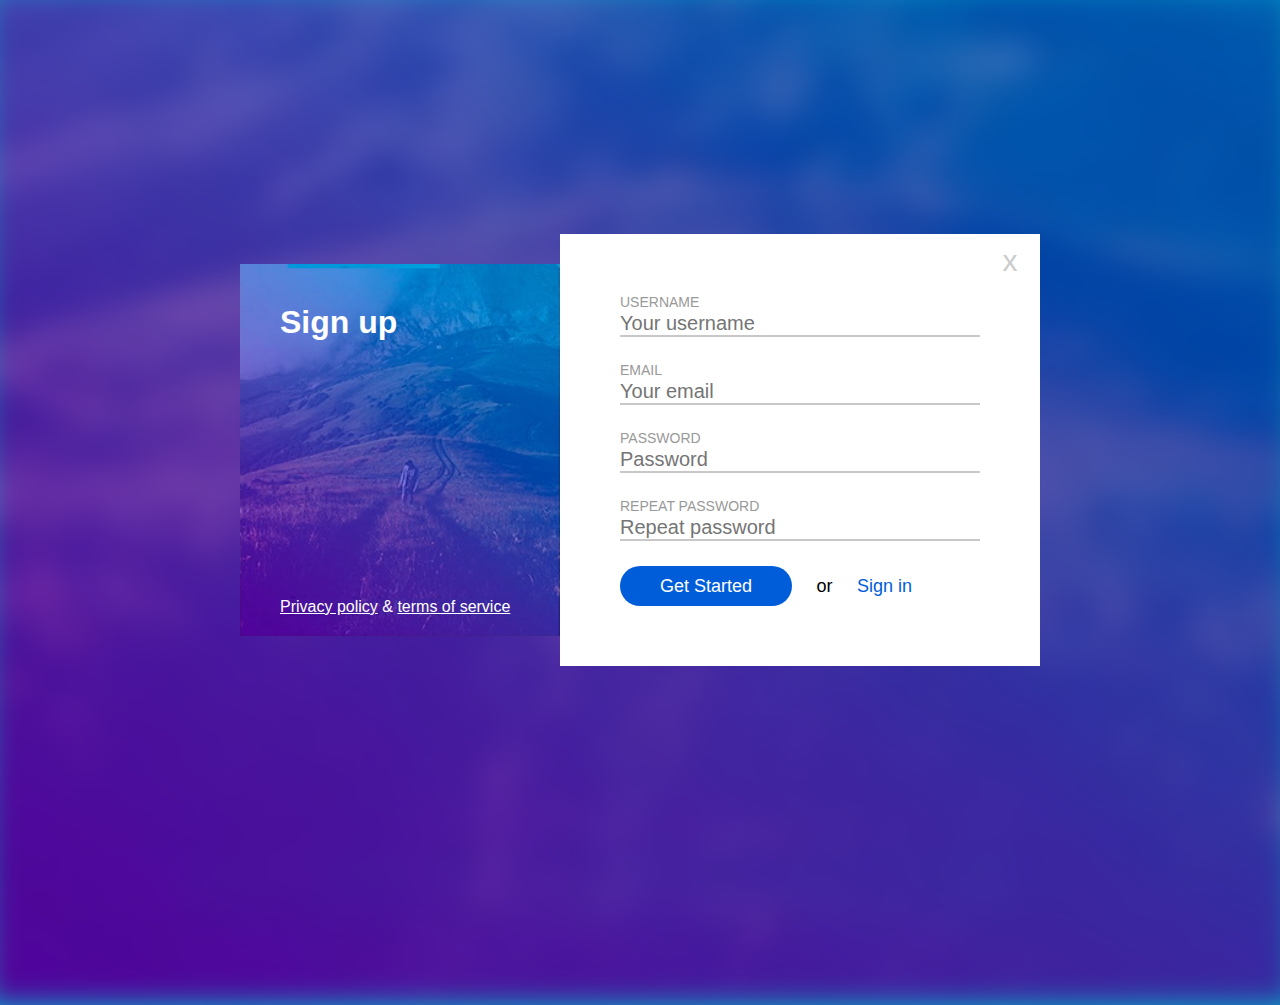
<file: index.html>
<!DOCTYPE html>
<html lang="en">
<head>
    <meta charset="UTF-8">
    <meta name="viewport" content="width=device-width, initial-scale=1.0">
    <title>Sign up</title>
    <link rel="stylesheet" href="./css/reset.css">
    <link rel="stylesheet" href="./css/main.css">
</head>
    <body>
        <div class="background"></div>
        <main class="container"> 
            <div class="left-column">
                <h1 class="main-title">Sign up</h1>
                <footer class="bottom-link">
                    <a href="#" class="link">Privacy policy</a>
                    <span class="symbol">&amp;</span>
                    <a href="#" class="link">terms of service</a>
                </footer>
            </div>
            <div class="right-column">
                <div class="close">x</div>
                <form class="form">
                    <div class="form-row">
                        <label for="username">Username</label>
                        <input id="username" type="text" placeholder="Your username" required>    
                    </div>
                    <div class="form-row">
                        <label for="email">Email</label>
                        <input id="email" type="email" placeholder="Your email" required> 
                    </div>
                    <div class="form-row">
                        <label for="pass">Password</label>
                        <input id="pass" type="password" placeholder="Password" required> 
                    </div>
                    <div class="form-row">
                        <label for="re-pass">Repeat password</label>
                        <input id="re-pass" type="password" placeholder="Repeat password" required> 
                    </div>
                    <div class="form-row">
                        <button class="btn" type="submit">Get started</button>
                        <span class="text">or</span>
                        <a class="link" href="./sign-in/index.html">Sign in</a>
                    </div>
                </form>
            </div>       
        </main>
        
    </body>

</html>
</file>
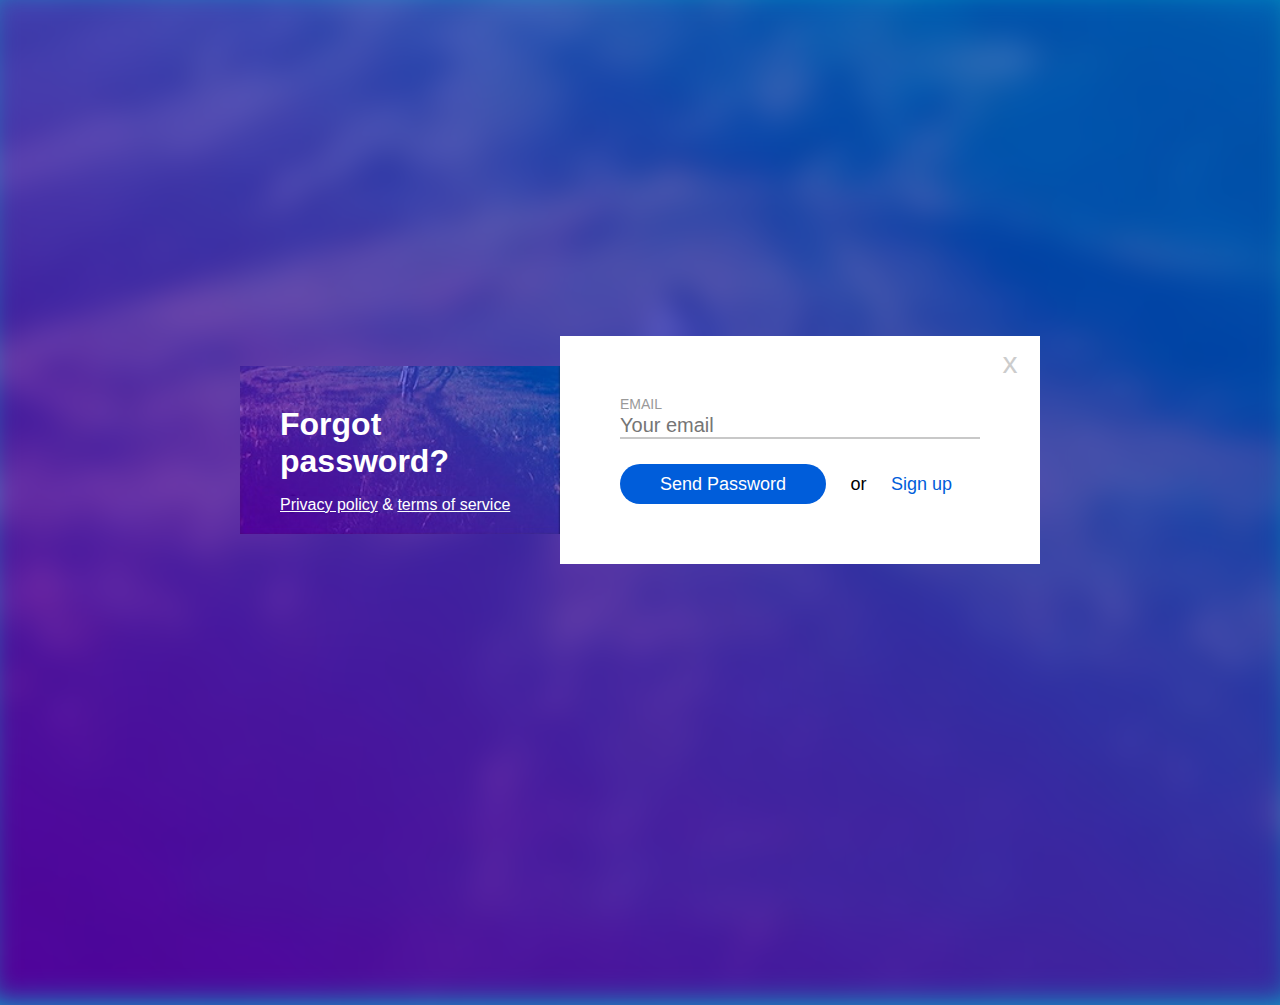
<file: forgot-password/index.html>
<!DOCTYPE html>
<html lang="en">
<head>
    <meta charset="UTF-8">
    <meta name="viewport" content="width=device-width, initial-scale=1.0">
    <title>Forgot password?</title>
    <link rel="stylesheet" href="../css/reset.css">
    <link rel="stylesheet" href="../css/main.css">
</head>
    <body>
        <div class="background"></div>
        <main class="container"> 
            <div class="left-column">
                <h1 class="main-title">Forgot password?</h1>
                <footer class="bottom-link">
                    <a href="#" class="link">Privacy policy</a>
                    <span class="symbol">&amp;</span>
                    <a href="#" class="link">terms of service</a>
                </footer>
            </div>
            <div class="right-column">
                <div class="close">x</div>
                <form class="form">
                    <div class="form-row">
                        <label for="email">Email</label>
                        <input id="email" type="email" placeholder="Your email" required> 
                    </div>
                    <div class="form-row">
                        <button class="btn" type="submit">Send password</button>
                        <span class="text">or</span>
                        <a class="link" href="../index.html">Sign up</a>
                    </div>
                </form>
            </div>       
        </main>
        
    </body>

</html>
</file>
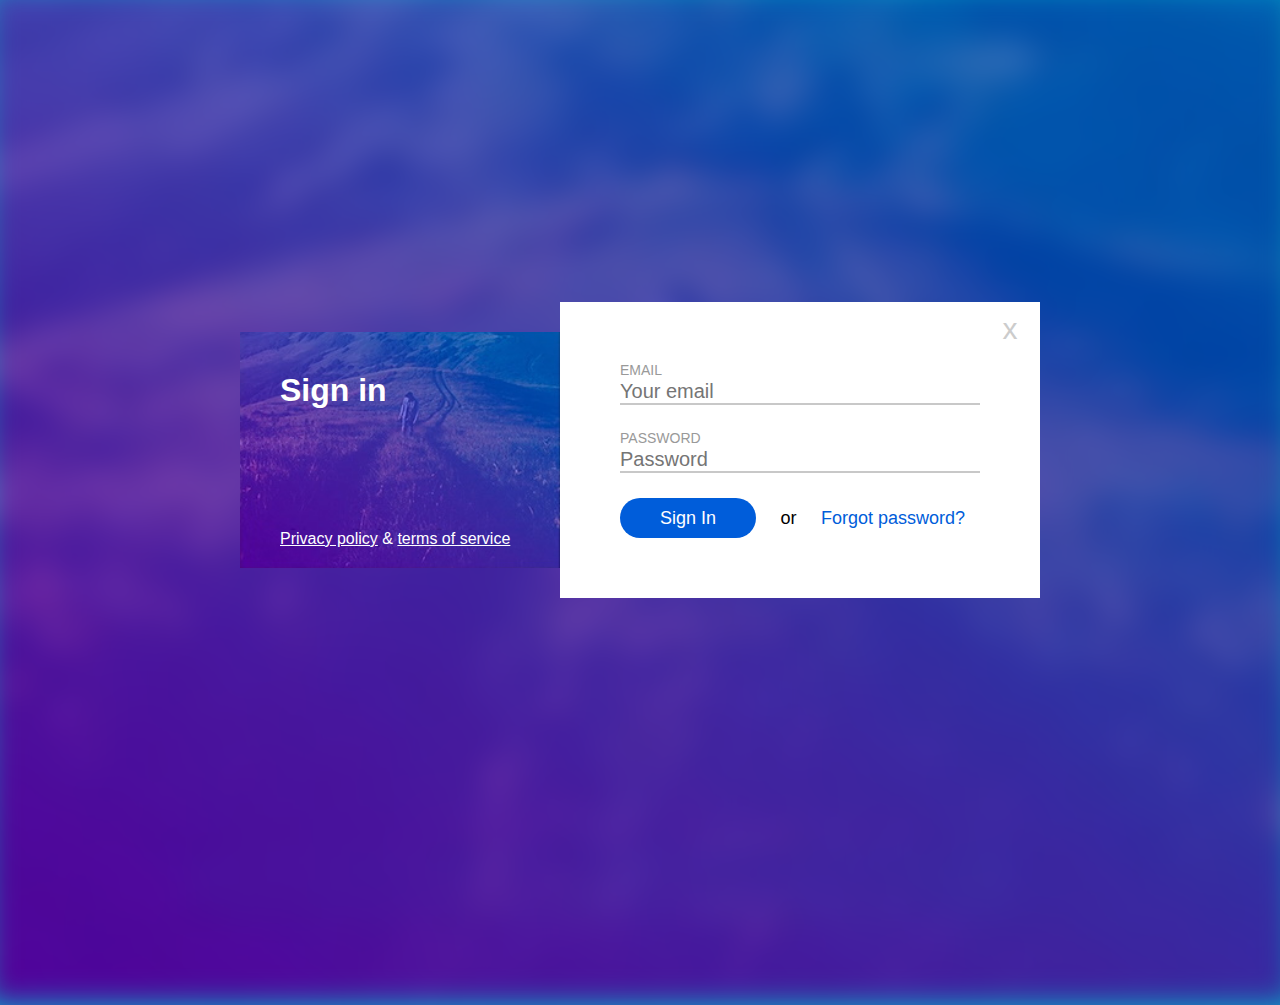
<file: sign-in/index.html>
<!DOCTYPE html>
<html lang="en">
<head>
    <meta charset="UTF-8">
    <meta name="viewport" content="width=device-width, initial-scale=1.0">
    <title>Sign in</title>
    <link rel="stylesheet" href="../css/reset.css">
    <link rel="stylesheet" href="../css/main.css">
</head>
    <body>
        <div class="background"></div>
        <main class="container"> 
            <div class="left-column">
                <h1 class="main-title">Sign in</h1>
                <footer class="bottom-link">
                    <a href="#" class="link">Privacy policy</a>
                    <span class="symbol">&amp;</span>
                    <a href="#" class="link">terms of service</a>
                </footer>
            </div>
            <div class="right-column">
                <div class="close">x</div>
                <form class="form">
                    <div class="form-row">
                        <label for="email">Email</label>
                        <input id="email" type="email" placeholder="Your email" required> 
                    </div>
                    <div class="form-row">
                        <label for="pass">Password</label>
                        <input id="pass" type="password" placeholder="Password" required> 
                    </div>
                    <div class="form-row">
                        <button class="btn" type="submit">Sign in</button>
                        <span class="text">or</span>
                        <a class="link" href="../forgot-password/">Forgot password?</a>
                    </div>
                </form>
            </div>       
        </main>
        
    </body>

</html>
</file>
<file: css/main.css>
body{
    background-color: #06b5d0;
    overflow: hidden;
}
.background{
    display: inline-block;
    width: calc(100% + 30px);
    height: calc(110vh + 30px);
    margin-top: -15px;
    margin-left: -15px;
    background-image: url(../img/foto.jpg);
    background-repeat: no-repeat;
    background-size: cover;
    background-position: center bottom;
    filter: blur(15px);
}

.container{
    display: inline-block;
    width: 800px;
    position: absolute;
    top: 50%;
    left: 50%;
    transform: translate(-50%, -50%);
 }

.left-column{
    display: inline-block;
    width:40%;
    float: left;
    padding: 40px;
    background-color: #116CC4;
    background-image: url(../img/foto.jpg);
    background-repeat: no-repeat;
    background-size: cover;
    background-position: center bottom;
    color: #fff;
    position: absolute;
    top: 30px;
    bottom: 30px;
    
 }

.main-title  {
    display: inline-block;
    width: 100%;

 }


.bottom-link{
     display: inline-block;
     position: absolute;
     bottom: 20px;
     left: 40px;
     right: 40px;

 }

.bottom-link > .link{
    display: inline-block;
    color: #ffffff;
    
 }

.symbol{
    display: inline-block;
 }

.right-column{
    display: inline-block;
    width: 60%;
    float: right;
    padding: 60px;
    background-color: white;
    position: relative;
 }

.close{
    display: inline-block;
    width: 60px;
    height: 60px;
    position: absolute;
    top: 0;
    right: 0;
    text-align: center;
    font-size: 30px;
    line-height: 54px;
    color: #ccc;
 }

.form{
    display: inline-block;
    width: 100%;
 }

.form-row{
    display: inline-block;
    width: 100%;
    margin-bottom: 25px;
 }
 .form-row:last-of-type{
    margin-bottom: 0;
 }
label{
    display: inline-block;
    width: 100%;
    text-transform: uppercase;
    color: #999;
    font-size: 14px;

 }
input{
    display: inline-block;
    width: 100%;
    font-size: 20px;
    border: none;
    border-bottom: 1px solid rgb(200, 200, 200);
    border-width: 2px;

 }
.btn{
    display: inline-block;
    background-color: #005DDA;
    color: #fff;
    padding: 10px;
    padding-left: 40px;
    padding-right: 40px;
    font-size: 18px;
    line-height: 20px;
    border-radius: 20px;
    border: none;
    text-transform: capitalize;
    cursor: pointer;

 }
 .btn:hover{
     background-color: #3384ee;
 }
.text{
    display: inline-block;
    padding: 10px;
    margin-left: 10px;
    line-height: 20px;
    font-size: 18px;

 }
.form-row > .link{
    display: inline-block;
    padding: 10px;
    line-height: 20px;
    font-size: 18px;
    color: #005DDA;
    text-decoration: none;


 }
</file>
